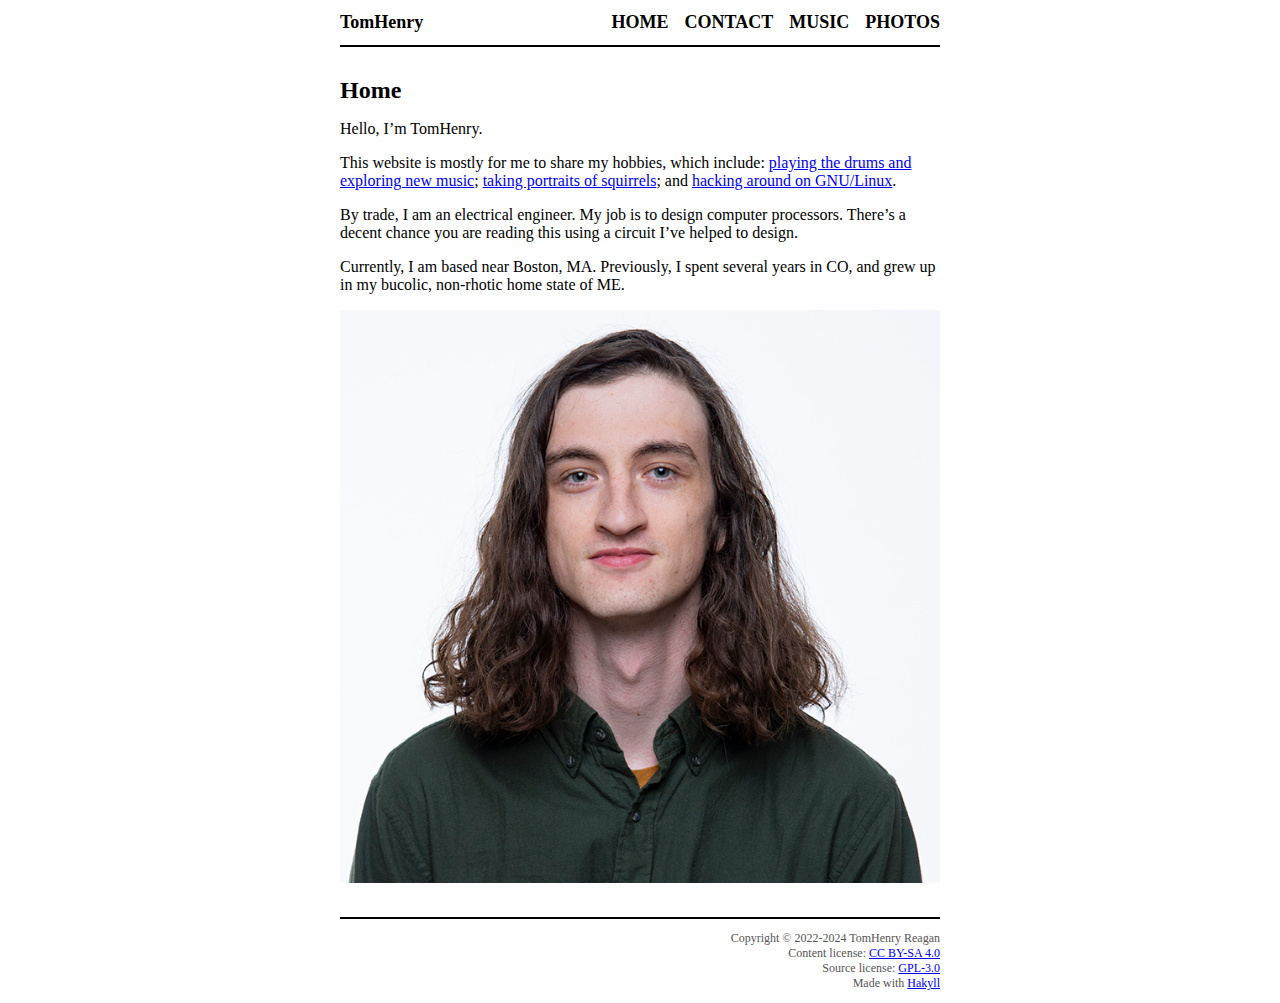
<file: docs/index.html>
<?xml version="1.0" encoding="UTF-8" ?>
<!DOCTYPE html PUBLIC "-//W3C//DTD XHTML 1.0 Strict//EN" "http://www.w3.org/TR/xhtml1/DTD/xhtml1-strict.dtd">
<html xmlns="http://www.w3.org/1999/xhtml" xml:lang="en" lang="en">
    <head>
        <meta http-equiv="Content-Type" content="text/html; charset=UTF-8" />
        <title>TomHenry/Home</title>
        <link rel="stylesheet" type="text/css" href="../css/default.css" />
    </head>
    <body>
        <div id="header">
            <div id="logo">
                <a href="../">TomHenry</a>
            </div>
            <div id="navigation">
                <a href="../index.html">Home</a>
                <a href="../contact.html">Contact</a>
                <a href="../music.html">Music</a>
                <a href="../photos.html">Photos</a>
            </div>
        </div>

        <div id="content">
                <!-- <h1>Home</h1> -->
                <div class="row">
<div class="column left">
<h1 id="home">Home</h1>
<p>Hello, I’m TomHenry.</p>
<p>This website is mostly for me to share my hobbies, which include: <a href="../music.html">playing
the drums and exploring new music</a>; <a href="../photos.html">taking portraits of
squirrels</a>; and <a href="../setup.html">hacking around on GNU/Linux</a>.</p>
<p>By trade, I am an electrical engineer. My job is to design computer processors. There’s a decent chance you are reading this using a circuit I’ve helped to design.</p>
<p>Currently, I am based near Boston, MA. Previously, I spent several years in CO, and grew up in my bucolic, non-rhotic home state of ME.</p>
</div>
<div class="column right">
<p><img src="../media/seas23-03.jpg" alt="Me in fall 2023" style="width:100%;"></p>
</div>
</div>
        </div>
        <div id="footer">
                Copyright © 2022-2024 TomHenry Reagan<br>
                Content license: <a href="https://creativecommons.org/licenses/by-sa/4.0/">CC BY-SA 4.0</a><br>
                Source license: <a href="https://www.gnu.org/licenses/gpl-3.0.en.html#license-text">GPL-3.0</a><br>
                Made with <a href="http://jaspervdj.be/hakyll">Hakyll</a>
        </div>
    </body>
</html>
</file>
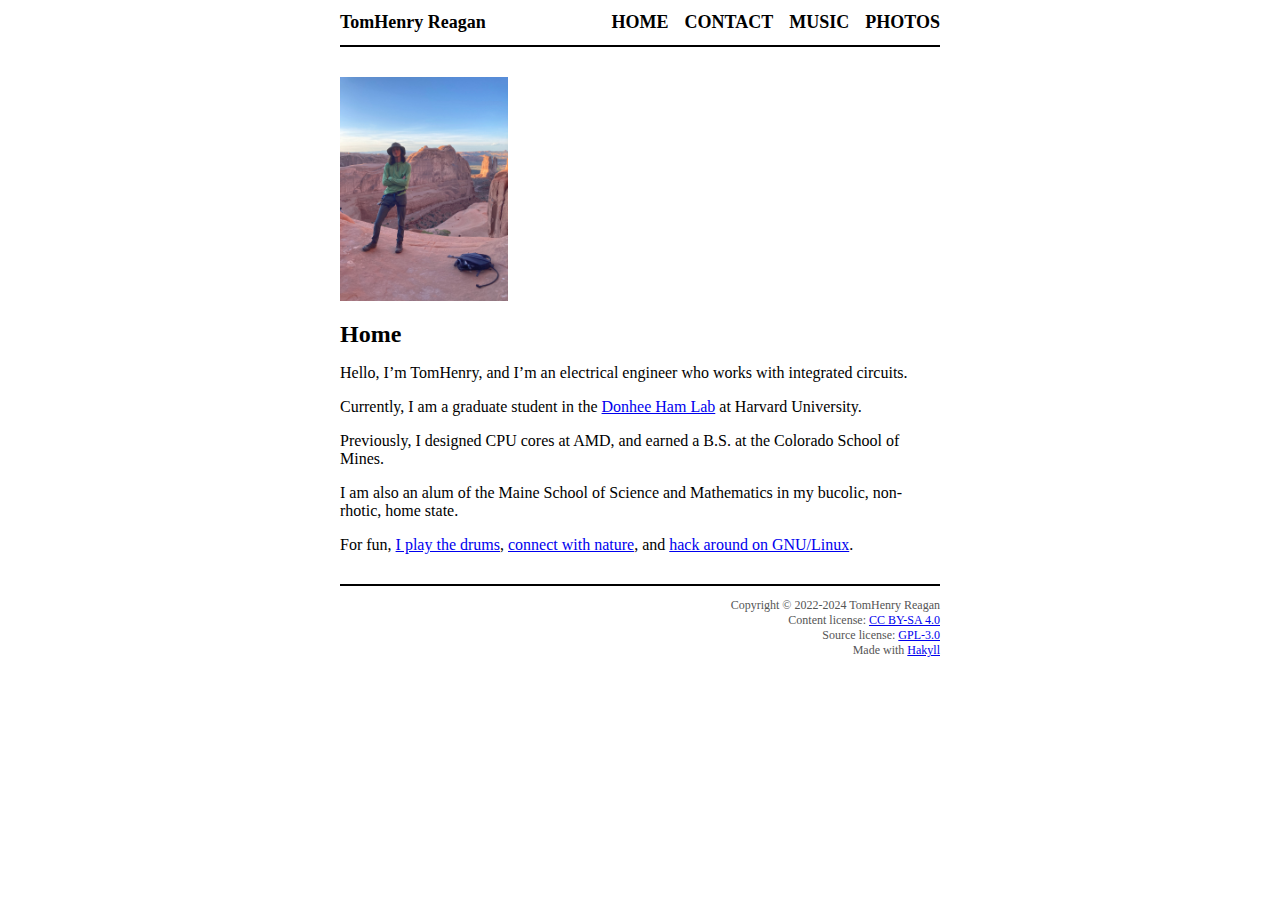
<file: docs/md/index.html>
<?xml version="1.0" encoding="UTF-8" ?>
<!DOCTYPE html PUBLIC "-//W3C//DTD XHTML 1.0 Strict//EN" "http://www.w3.org/TR/xhtml1/DTD/xhtml1-strict.dtd">
<html xmlns="http://www.w3.org/1999/xhtml" xml:lang="en" lang="en">
    <head>
        <meta http-equiv="Content-Type" content="text/html; charset=UTF-8" />
        <title>TomHenry/Home</title>
        <link rel="stylesheet" type="text/css" href="../css/default.css" />
    </head>
    <body>
        <div id="header">
            <div id="logo">
                <a href="../">TomHenry Reagan</a>
            </div>
            <div id="navigation">
                <a href="../index.html">Home</a>
                <a href="../contact.html">Contact</a>
                <a href="../music.html">Music</a>
                <a href="../photos.html">Photos</a>
            </div>
        </div>

        <div id="content">
                <!-- <h1>Home</h1> -->

            <p><img src="../media/moab-22.jpeg" alt="Me on a trip to Moab in 2022" style="height:14em"></p>
<h1 id="home">Home</h1>
<p>Hello, I’m TomHenry, and I’m an electrical engineer who works with integrated circuits.</p>
<p>Currently, I am a graduate student in the <a href="https://www.donheehamlab.org/">Donhee Ham Lab</a> at Harvard University.</p>
<p>Previously, I designed CPU cores at AMD, and earned a B.S. at the Colorado School of Mines.</p>
<p>I am also an alum of the Maine School of Science and Mathematics in my bucolic, non-rhotic, home state.</p>
<p>For fun, <a href="../music.html">I play the drums</a>, <a href="../photos.html">connect with nature</a>, and <a href="../setup.html">hack around on GNU/Linux</a>.</p>
        </div>
        <div id="footer">
                Copyright © 2022-2024 TomHenry Reagan<br>
                Content license: <a href="https://creativecommons.org/licenses/by-sa/4.0/">CC BY-SA 4.0</a><br>
                Source license: <a href="https://www.gnu.org/licenses/gpl-3.0.en.html#license-text">GPL-3.0</a><br>
                Made with <a href="http://jaspervdj.be/hakyll">Hakyll</a>
        </div>
    </body>
</html>
</file>
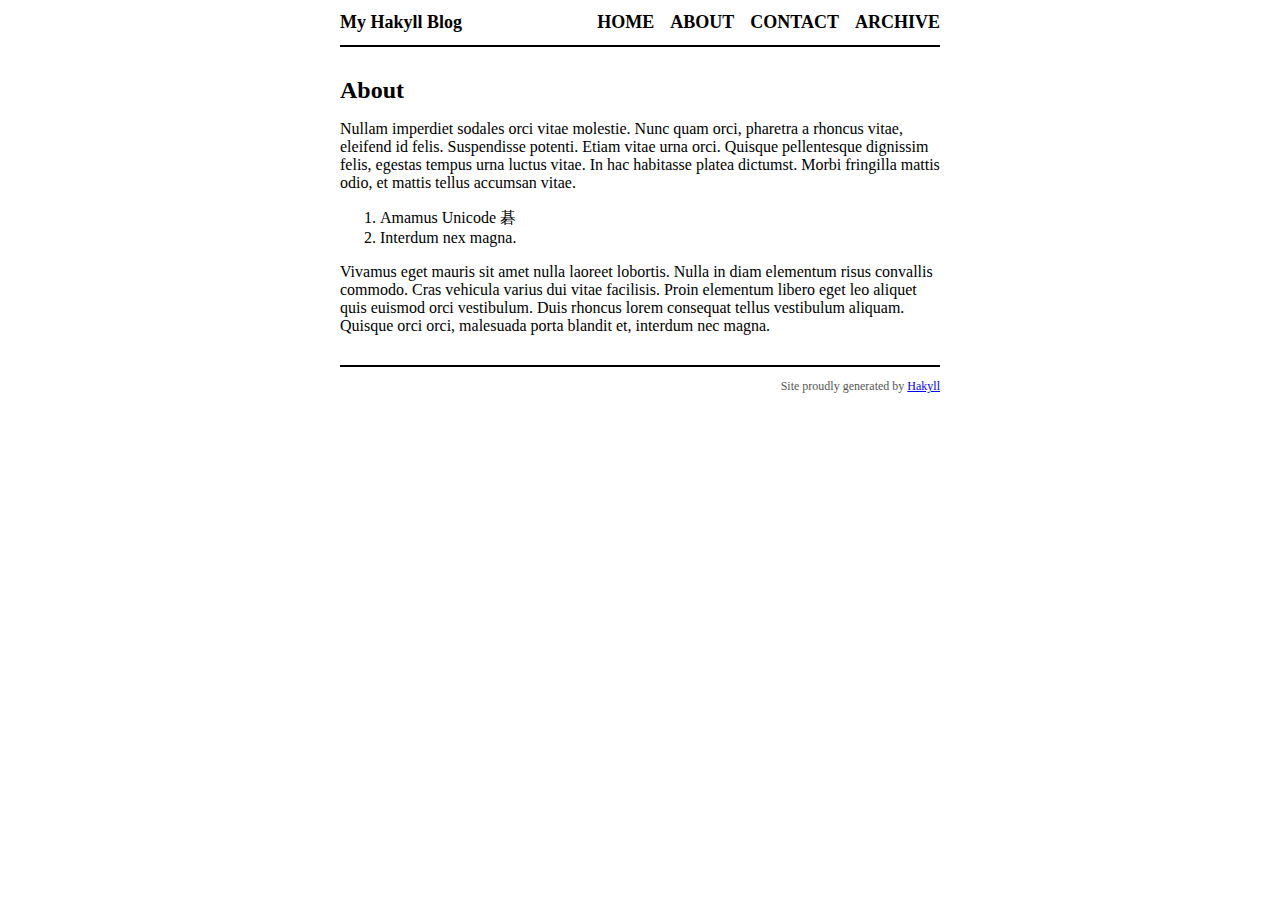
<file: docs/about.html>
<?xml version="1.0" encoding="UTF-8" ?>
<!DOCTYPE html PUBLIC "-//W3C//DTD XHTML 1.0 Strict//EN" "http://www.w3.org/TR/xhtml1/DTD/xhtml1-strict.dtd">
<html xmlns="http://www.w3.org/1999/xhtml" xml:lang="en" lang="en">
    <head>
        <meta http-equiv="Content-Type" content="text/html; charset=UTF-8" />
        <title>My Hakyll Blog - About</title>
        <link rel="stylesheet" type="text/css" href="./css/default.css" />
    </head>
    <body>
        <div id="header">
            <div id="logo">
                <a href="./">My Hakyll Blog</a>
            </div>
            <div id="navigation">
                <a href="./">Home</a>
                <a href="./about.html">About</a>
                <a href="./contact.html">Contact</a>
                <a href="./archive.html">Archive</a>
            </div>
        </div>

        <div id="content">
            <h1>About</h1>

            <p>Nullam imperdiet sodales orci vitae molestie. Nunc quam orci, pharetra a
rhoncus vitae, eleifend id felis. Suspendisse potenti. Etiam vitae urna orci.
Quisque pellentesque dignissim felis, egestas tempus urna luctus vitae. In hac
habitasse platea dictumst. Morbi fringilla mattis odio, et mattis tellus
accumsan vitae.</p>
<ol type="1">
<li>Amamus Unicode 碁</li>
<li>Interdum nex magna.</li>
</ol>
<p>Vivamus eget mauris sit amet nulla laoreet lobortis. Nulla in diam elementum
risus convallis commodo. Cras vehicula varius dui vitae facilisis. Proin
elementum libero eget leo aliquet quis euismod orci vestibulum. Duis rhoncus
lorem consequat tellus vestibulum aliquam. Quisque orci orci, malesuada porta
blandit et, interdum nec magna.</p>
        </div>
        <div id="footer">
            Site proudly generated by
            <a href="http://jaspervdj.be/hakyll">Hakyll</a>
        </div>
    </body>
</html>
</file>
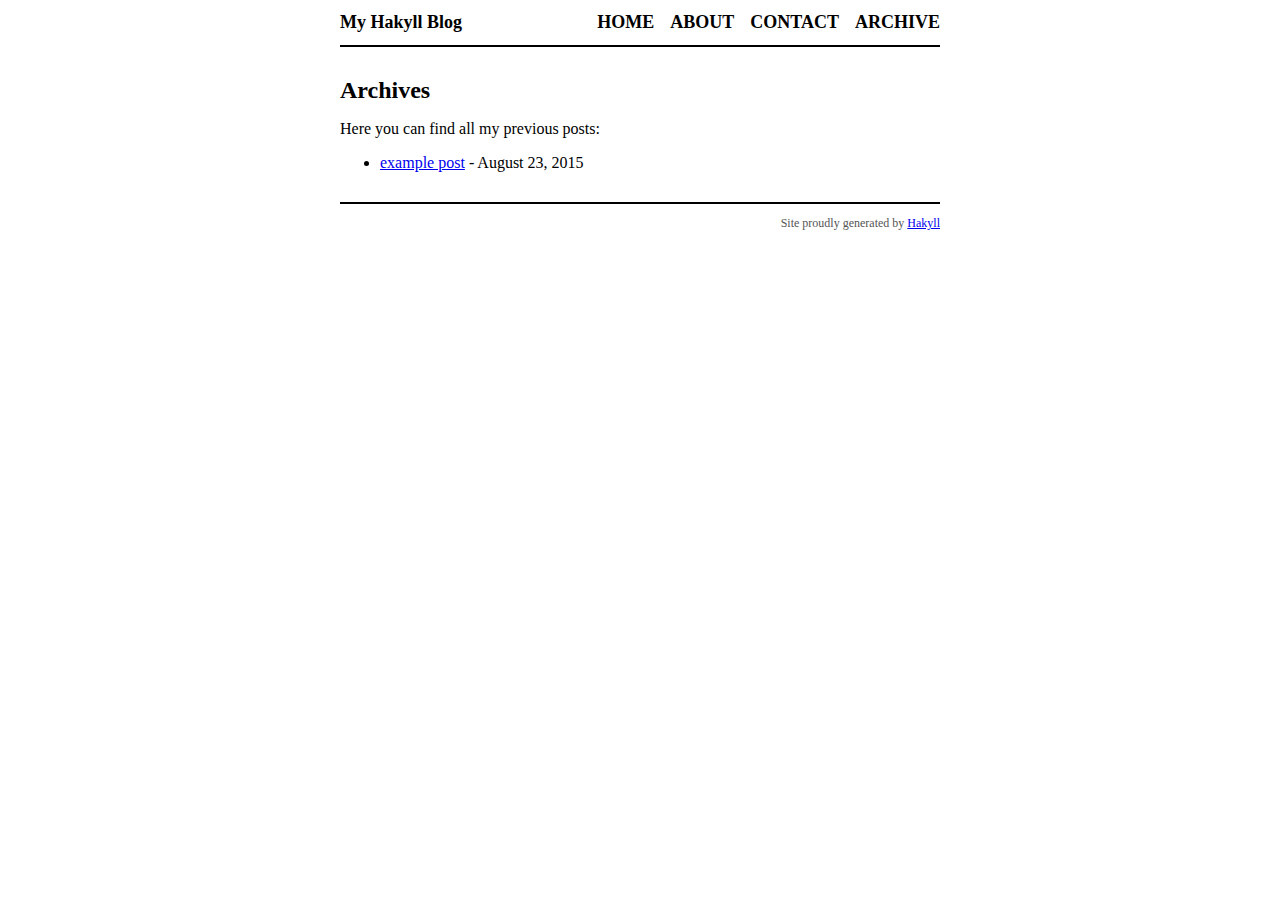
<file: docs/archive.html>
<?xml version="1.0" encoding="UTF-8" ?>
<!DOCTYPE html PUBLIC "-//W3C//DTD XHTML 1.0 Strict//EN" "http://www.w3.org/TR/xhtml1/DTD/xhtml1-strict.dtd">
<html xmlns="http://www.w3.org/1999/xhtml" xml:lang="en" lang="en">
    <head>
        <meta http-equiv="Content-Type" content="text/html; charset=UTF-8" />
        <title>My Hakyll Blog - Archives</title>
        <link rel="stylesheet" type="text/css" href="./css/default.css" />
    </head>
    <body>
        <div id="header">
            <div id="logo">
                <a href="./">My Hakyll Blog</a>
            </div>
            <div id="navigation">
                <a href="./">Home</a>
                <a href="./about.html">About</a>
                <a href="./contact.html">Contact</a>
                <a href="./archive.html">Archive</a>
            </div>
        </div>

        <div id="content">
            <h1>Archives</h1>

            Here you can find all my previous posts:
<ul>
    
        <li>
            <a href="./posts/2015-08-23-example.html">example post</a> - August 23, 2015
        </li>
    
</ul>


        </div>
        <div id="footer">
            Site proudly generated by
            <a href="http://jaspervdj.be/hakyll">Hakyll</a>
        </div>
    </body>
</html>
</file>
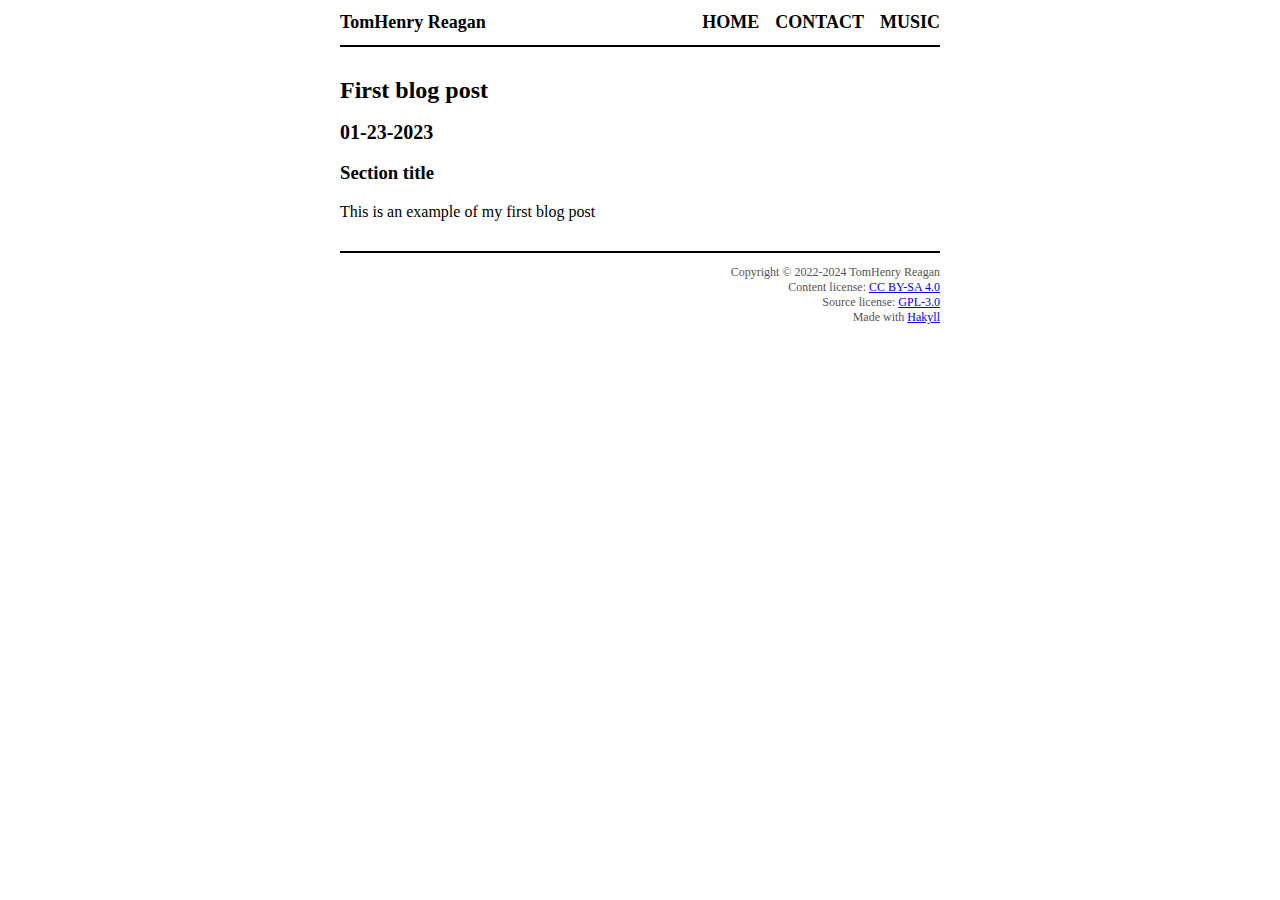
<file: docs/blog.html>
<?xml version="1.0" encoding="UTF-8" ?>
<!DOCTYPE html PUBLIC "-//W3C//DTD XHTML 1.0 Strict//EN" "http://www.w3.org/TR/xhtml1/DTD/xhtml1-strict.dtd">
<html xmlns="http://www.w3.org/1999/xhtml" xml:lang="en" lang="en">
    <head>
        <meta http-equiv="Content-Type" content="text/html; charset=UTF-8" />
        <title>TomHenry/Blog</title>
        <link rel="stylesheet" type="text/css" href="../css/default.css" />
    </head>
    <body>
        <div id="header">
            <div id="logo">
                <a href="../">TomHenry Reagan</a>
            </div>
            <div id="navigation">
                <a href="../index.html">Home</a>
                <a href="../contact.html">Contact</a>
                <a href="../music.html">Music</a>
            </div>
        </div>

        <div id="content">
                <!-- <h1>Blog</h1> -->

            <h1 id="first-blog-post">First blog post</h1>
<h2 id="section">01-23-2023</h2>
<h3 id="section-title">Section title</h3>
<p>This is an example of my first blog post</p>
        </div>
        <div id="footer">
                Copyright © 2022-2024 TomHenry Reagan<br>
                Content license: <a href="https://creativecommons.org/licenses/by-sa/4.0/">CC BY-SA 4.0</a><br>
                Source license: <a href="https://www.gnu.org/licenses/gpl-3.0.en.html#license-text">GPL-3.0</a><br>
                Made with <a href="http://jaspervdj.be/hakyll">Hakyll</a>
        </div>
    </body>
</html>
</file>
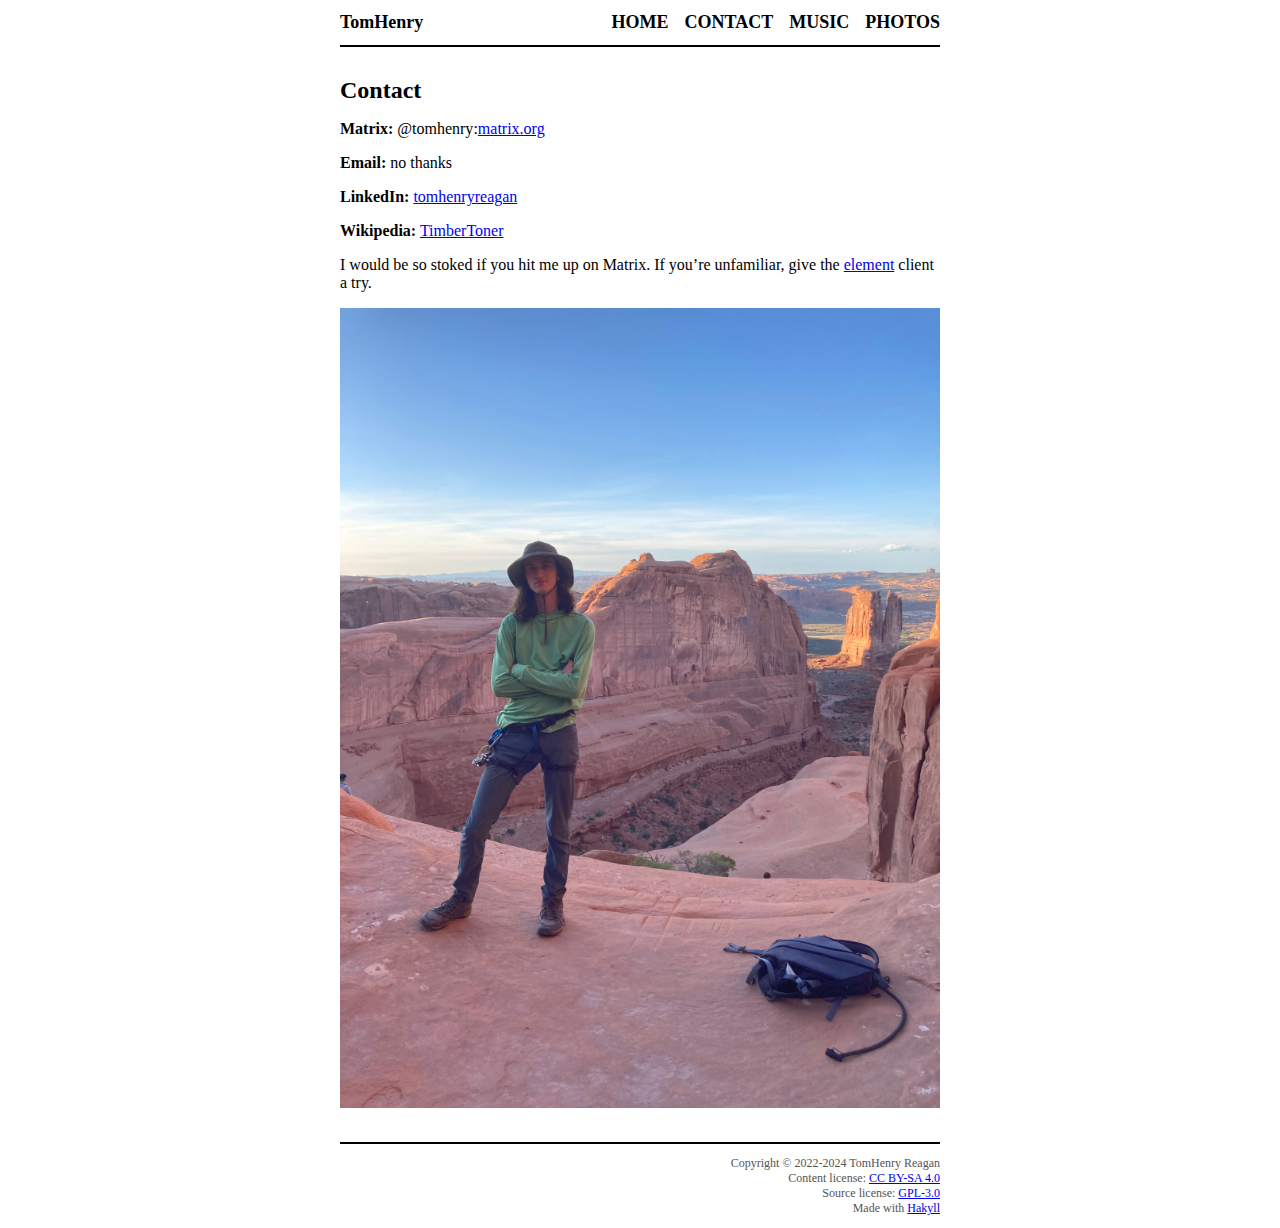
<file: docs/contact.html>
<?xml version="1.0" encoding="UTF-8" ?>
<!DOCTYPE html PUBLIC "-//W3C//DTD XHTML 1.0 Strict//EN" "http://www.w3.org/TR/xhtml1/DTD/xhtml1-strict.dtd">
<html xmlns="http://www.w3.org/1999/xhtml" xml:lang="en" lang="en">
    <head>
        <meta http-equiv="Content-Type" content="text/html; charset=UTF-8" />
        <title>TomHenry/Contact</title>
        <link rel="stylesheet" type="text/css" href="../css/default.css" />
    </head>
    <body>
        <div id="header">
            <div id="logo">
                <a href="../">TomHenry</a>
            </div>
            <div id="navigation">
                <a href="../index.html">Home</a>
                <a href="../contact.html">Contact</a>
                <a href="../music.html">Music</a>
                <a href="../photos.html">Photos</a>
            </div>
        </div>

        <div id="content">
                <!-- <h1>Contact</h1> -->
                <div class="row">
<div class="column left">
<h1 id="contact">Contact</h1>
<p><strong>Matrix:</strong> <span class="citation" data-cites="tomhenry">@tomhenry</span>:<a href="https://matrix.org/">matrix.org</a></p>
<p><strong>Email:</strong> no thanks</p>
<p><strong>LinkedIn:</strong> <a href="https://www.linkedin.com/in/tomhenryreagan/">tomhenryreagan</a></p>
<p><strong>Wikipedia:</strong> <a href="https://en.wikipedia.org/wiki/User:TimberToner">TimberToner</a></p>
<p>I would be so stoked if you hit me up on Matrix. If you’re unfamiliar, give the <a href="https://element.io/">element</a> client a try.</p>
</div>
<div class="column right">
<p><img src="../media/moab-22.jpeg" alt="Me on a trip to Moab in 2022" style="width:100%"></p>
</div>
</div>
        </div>
        <div id="footer">
                Copyright © 2022-2024 TomHenry Reagan<br>
                Content license: <a href="https://creativecommons.org/licenses/by-sa/4.0/">CC BY-SA 4.0</a><br>
                Source license: <a href="https://www.gnu.org/licenses/gpl-3.0.en.html#license-text">GPL-3.0</a><br>
                Made with <a href="http://jaspervdj.be/hakyll">Hakyll</a>
        </div>
    </body>
</html>
</file>
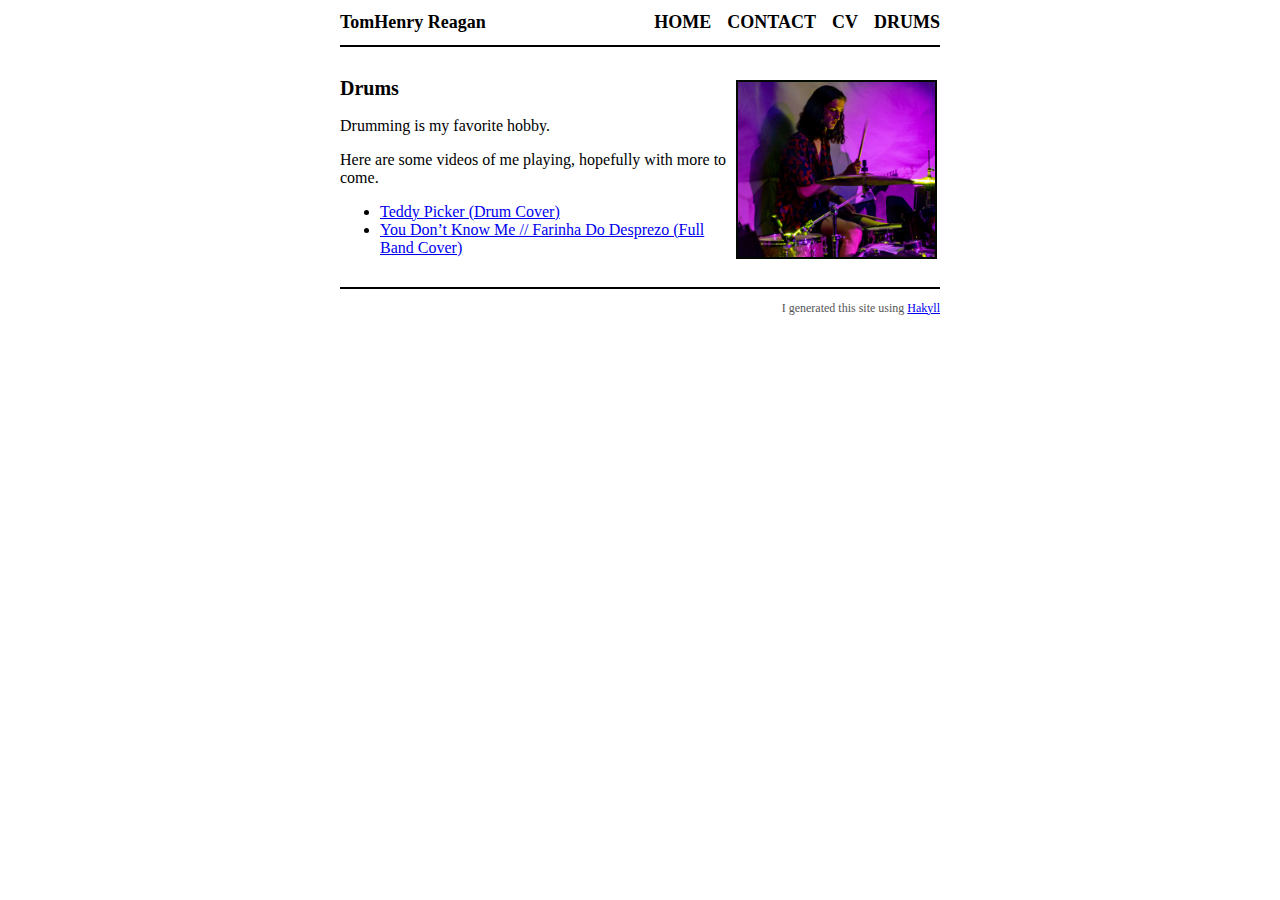
<file: docs/drums.html>
<?xml version="1.0" encoding="UTF-8" ?>
<!DOCTYPE html PUBLIC "-//W3C//DTD XHTML 1.0 Strict//EN" "http://www.w3.org/TR/xhtml1/DTD/xhtml1-strict.dtd">
<html xmlns="http://www.w3.org/1999/xhtml" xml:lang="en" lang="en">
    <head>
        <meta http-equiv="Content-Type" content="text/html; charset=UTF-8" />
        <title>TomHenry/Drums</title>
        <link rel="stylesheet" type="text/css" href="./css/default.css" />
    </head>
    <body>
        <div id="header">
            <div id="logo">
                <a href="./">TomHenry Reagan</a>
            </div>
            <div id="navigation">
                <a href="./index.html">Home</a>
                <a href="./contact.html">Contact</a>
                <a href="./images/CV.pdf">CV</a>
                <a href="./drums.html">Drums</a>
            </div>
        </div>

        <div id="content">
                <!-- <h1>Drums</h1> -->

            <p><img src="images/drumming.jpg" height="175" alt="Me playing the drums in 2019" style="float: right; margin: 3px 3px 3px 3px; border: 2px solid #000800;"></p>
<h2 id="drums">Drums</h2>
<p>Drumming is my favorite hobby.</p>
<p>Here are some videos of me playing, hopefully with more to come.</p>
<ul>
<li><a href="https://www.youtube.com/watch?v=9Ypsmg5IhJ4">Teddy Picker (Drum Cover)</a></li>
<li><a href="https://www.youtube.com/watch?v=dQVYjzgHf-c">You Don’t Know Me // Farinha Do Desprezo (Full Band Cover)</a></li>
</ul>
        </div>
        <div id="footer">
            I generated this site using 
            <a href="http://jaspervdj.be/hakyll">Hakyll</a>
        </div>
    </body>
</html>
</file>
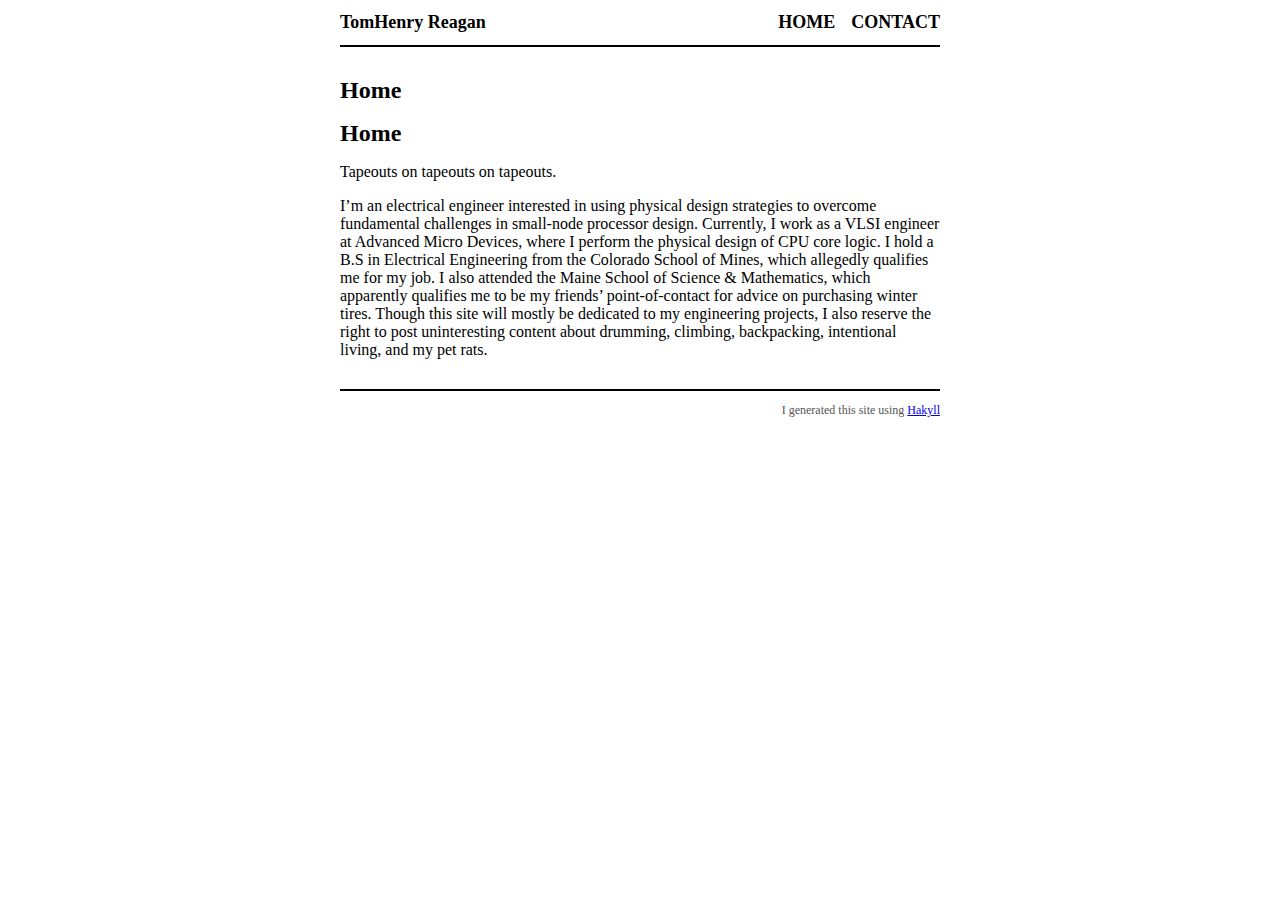
<file: docs/home.html>
<?xml version="1.0" encoding="UTF-8" ?>
<!DOCTYPE html PUBLIC "-//W3C//DTD XHTML 1.0 Strict//EN" "http://www.w3.org/TR/xhtml1/DTD/xhtml1-strict.dtd">
<html xmlns="http://www.w3.org/1999/xhtml" xml:lang="en" lang="en">
    <head>
        <meta http-equiv="Content-Type" content="text/html; charset=UTF-8" />
        <title>TomHenry/Home</title>
        <link rel="stylesheet" type="text/css" href="./css/default.css" />
    </head>
    <body>
        <div id="header">
            <div id="logo">
                <a href="./">TomHenry Reagan</a>
            </div>
            <div id="navigation">
                <a href="./home.html">Home</a>
                <a href="./contact.html">Contact</a>
            </div>
        </div>

        <div id="content">
            <h1>Home</h1>

            <h1 id="home">Home</h1>
<p>Tapeouts on tapeouts on tapeouts.</p>
<p>I’m an electrical engineer interested in using physical design strategies to overcome fundamental
challenges in small-node processor design.
Currently, I work as a VLSI engineer at Advanced Micro Devices, where I perform the physical design of CPU core logic.
I hold a B.S in Electrical Engineering from the Colorado School of Mines, which allegedly qualifies me for my job.
I also attended the Maine School of Science &amp; Mathematics, which apparently qualifies me to be my friends’ point-of-contact for advice on purchasing winter tires.
Though this site will mostly be dedicated to my engineering projects, I also reserve the right to post uninteresting content about drumming, climbing, backpacking, intentional living, and my pet rats.</p>
        </div>
        <div id="footer">
            I generated this site using 
            <a href="http://jaspervdj.be/hakyll">Hakyll</a>
        </div>
    </body>
</html>
</file>
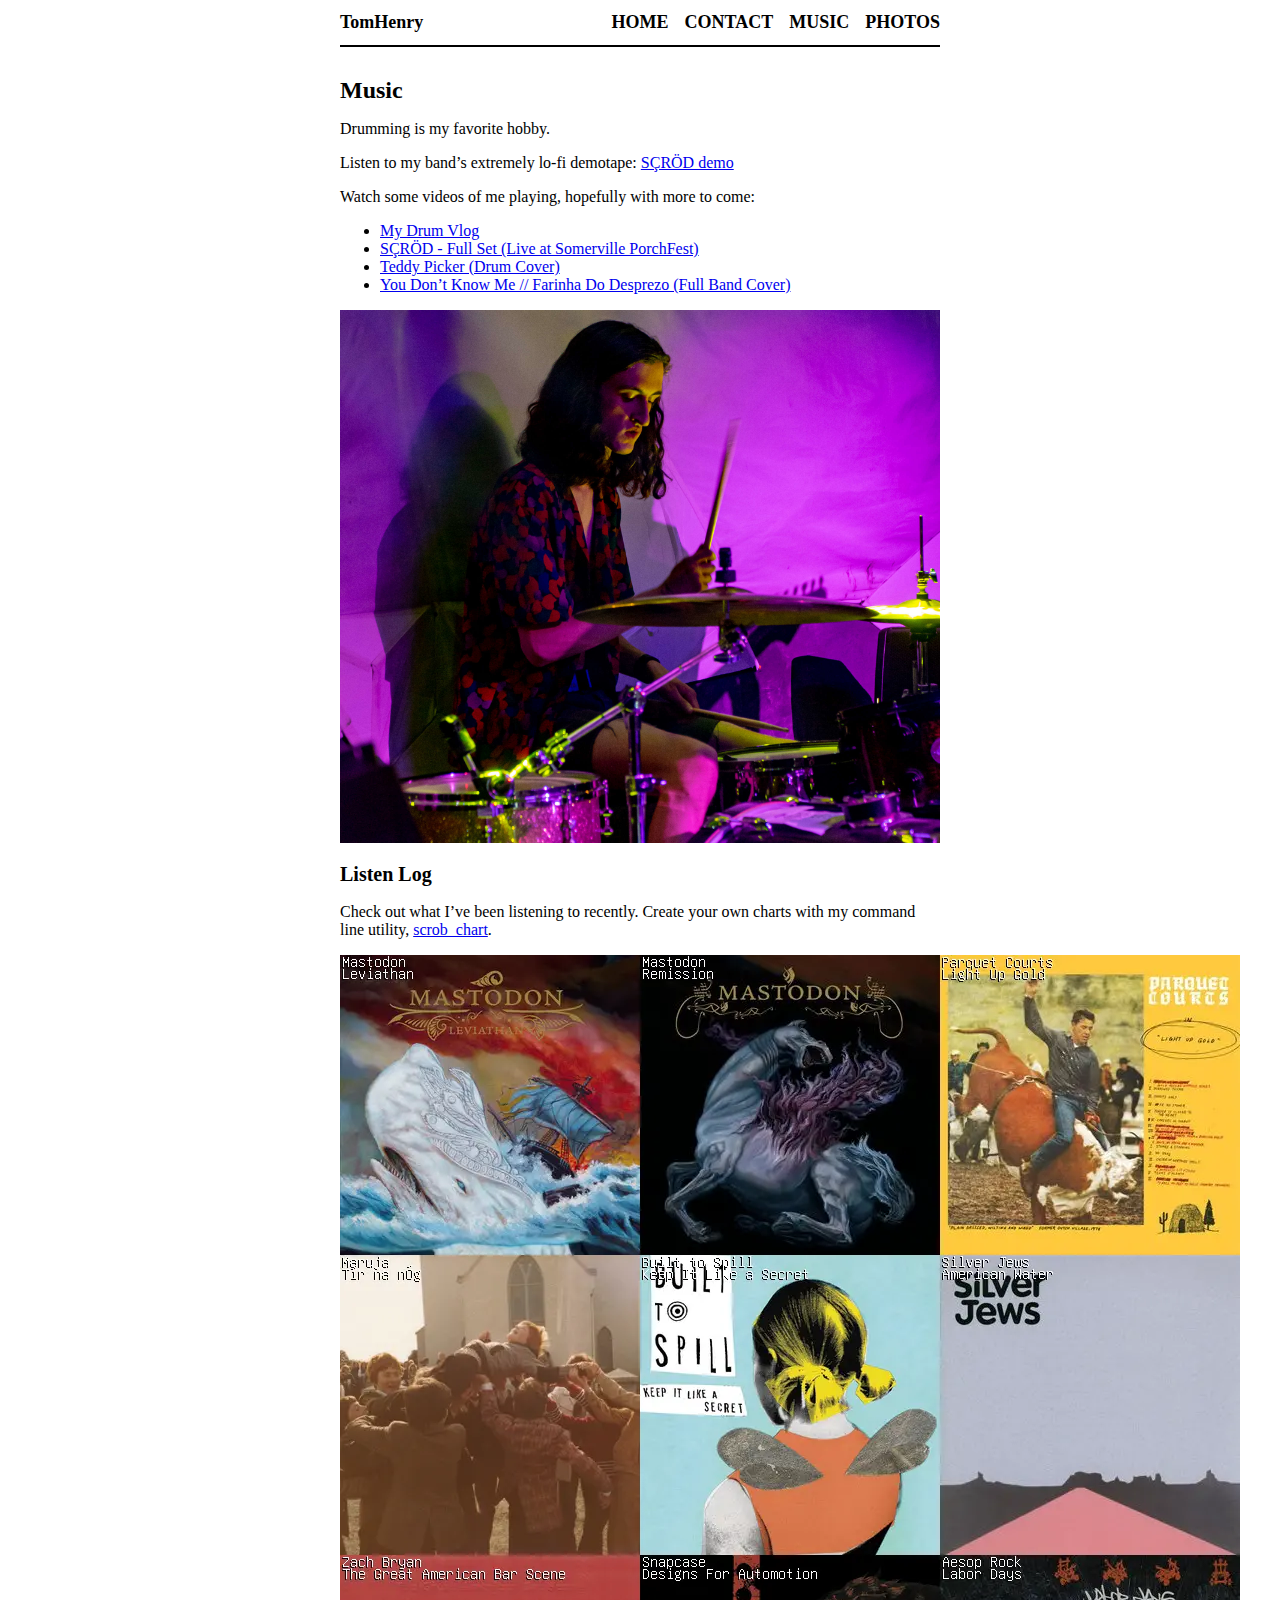
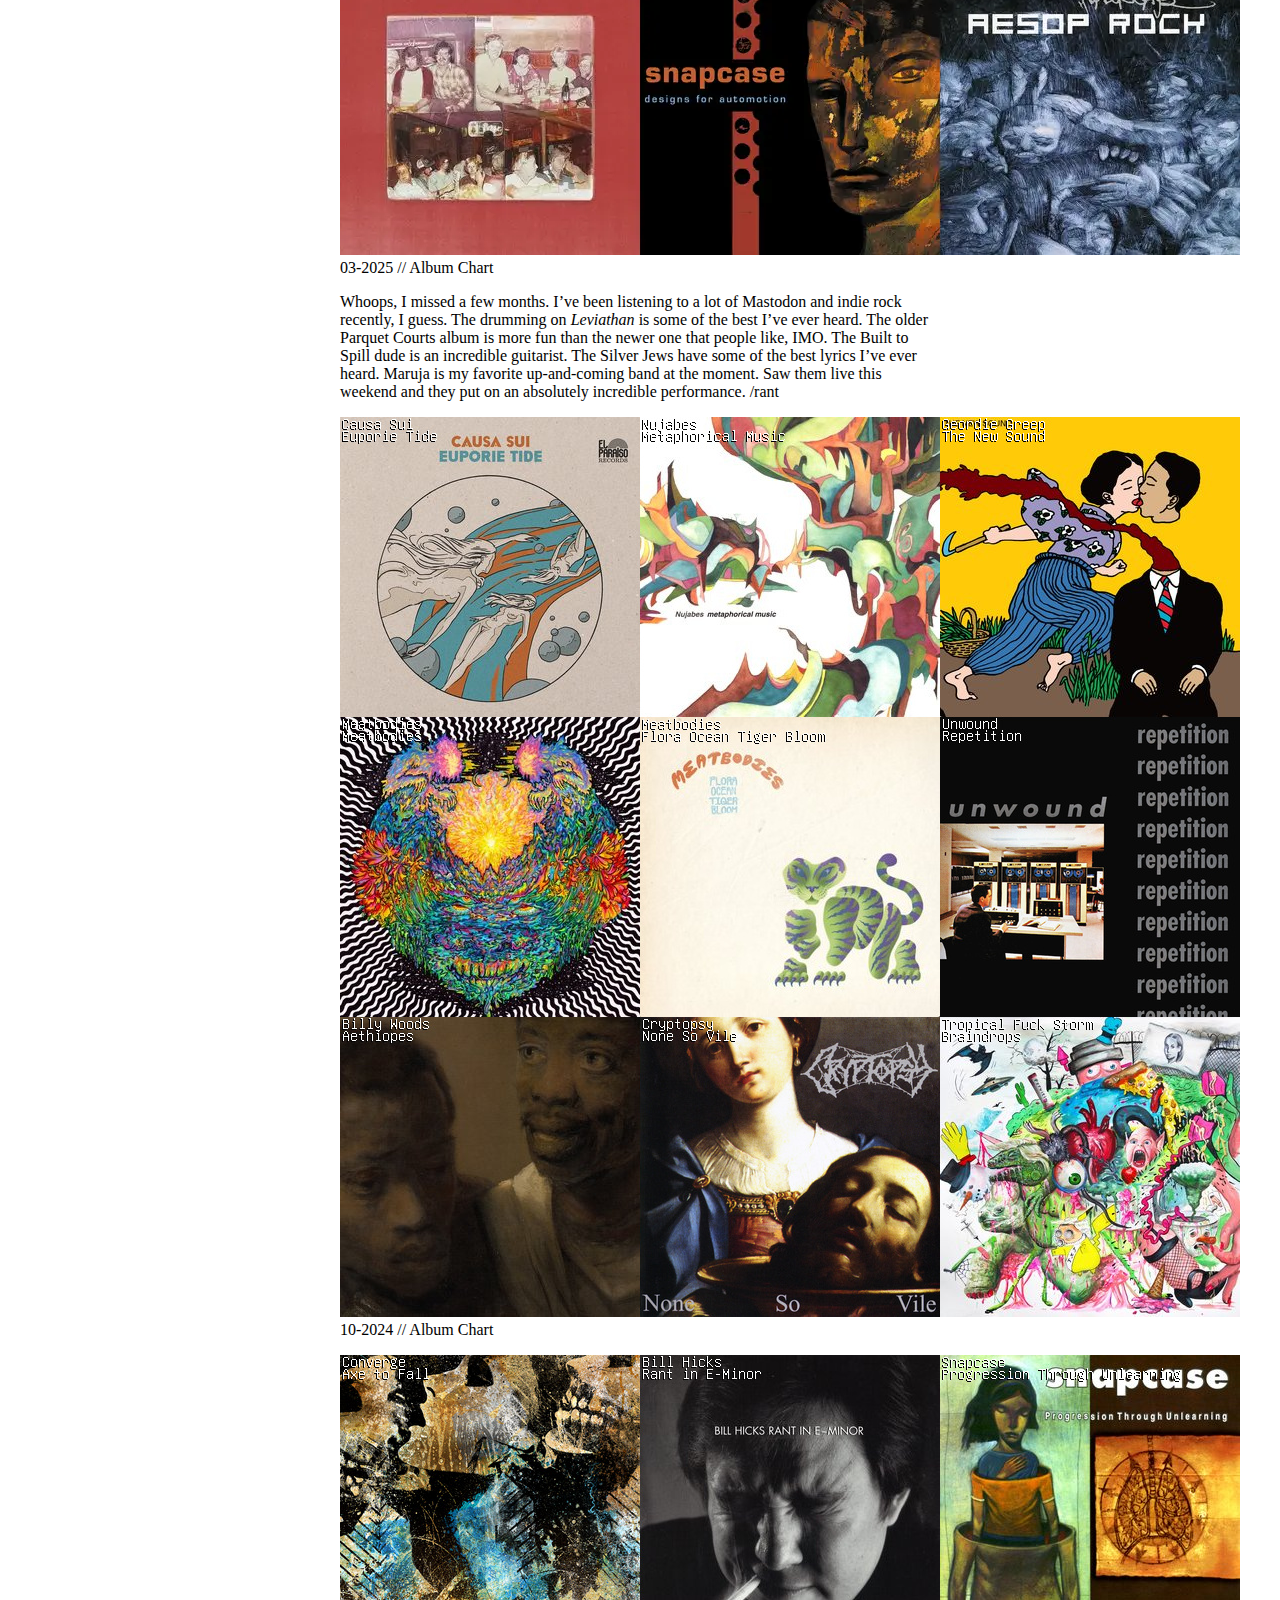
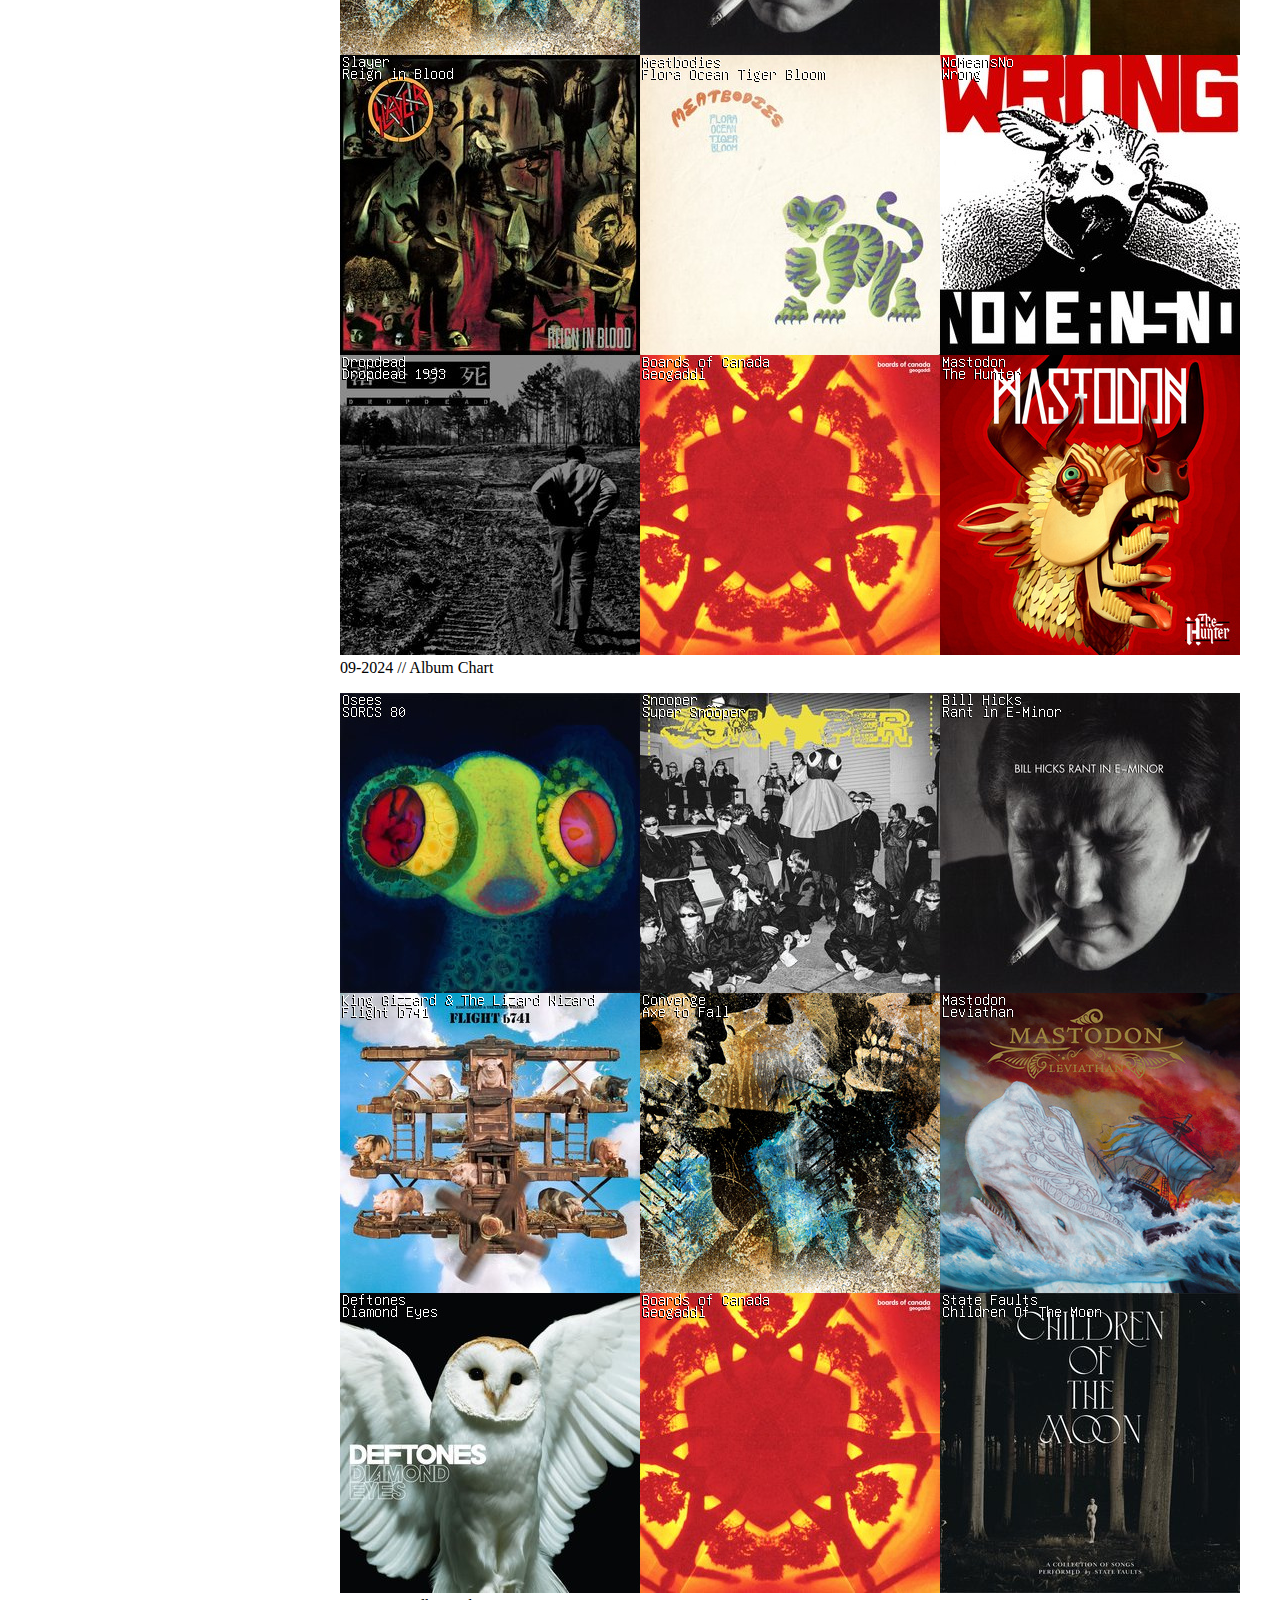
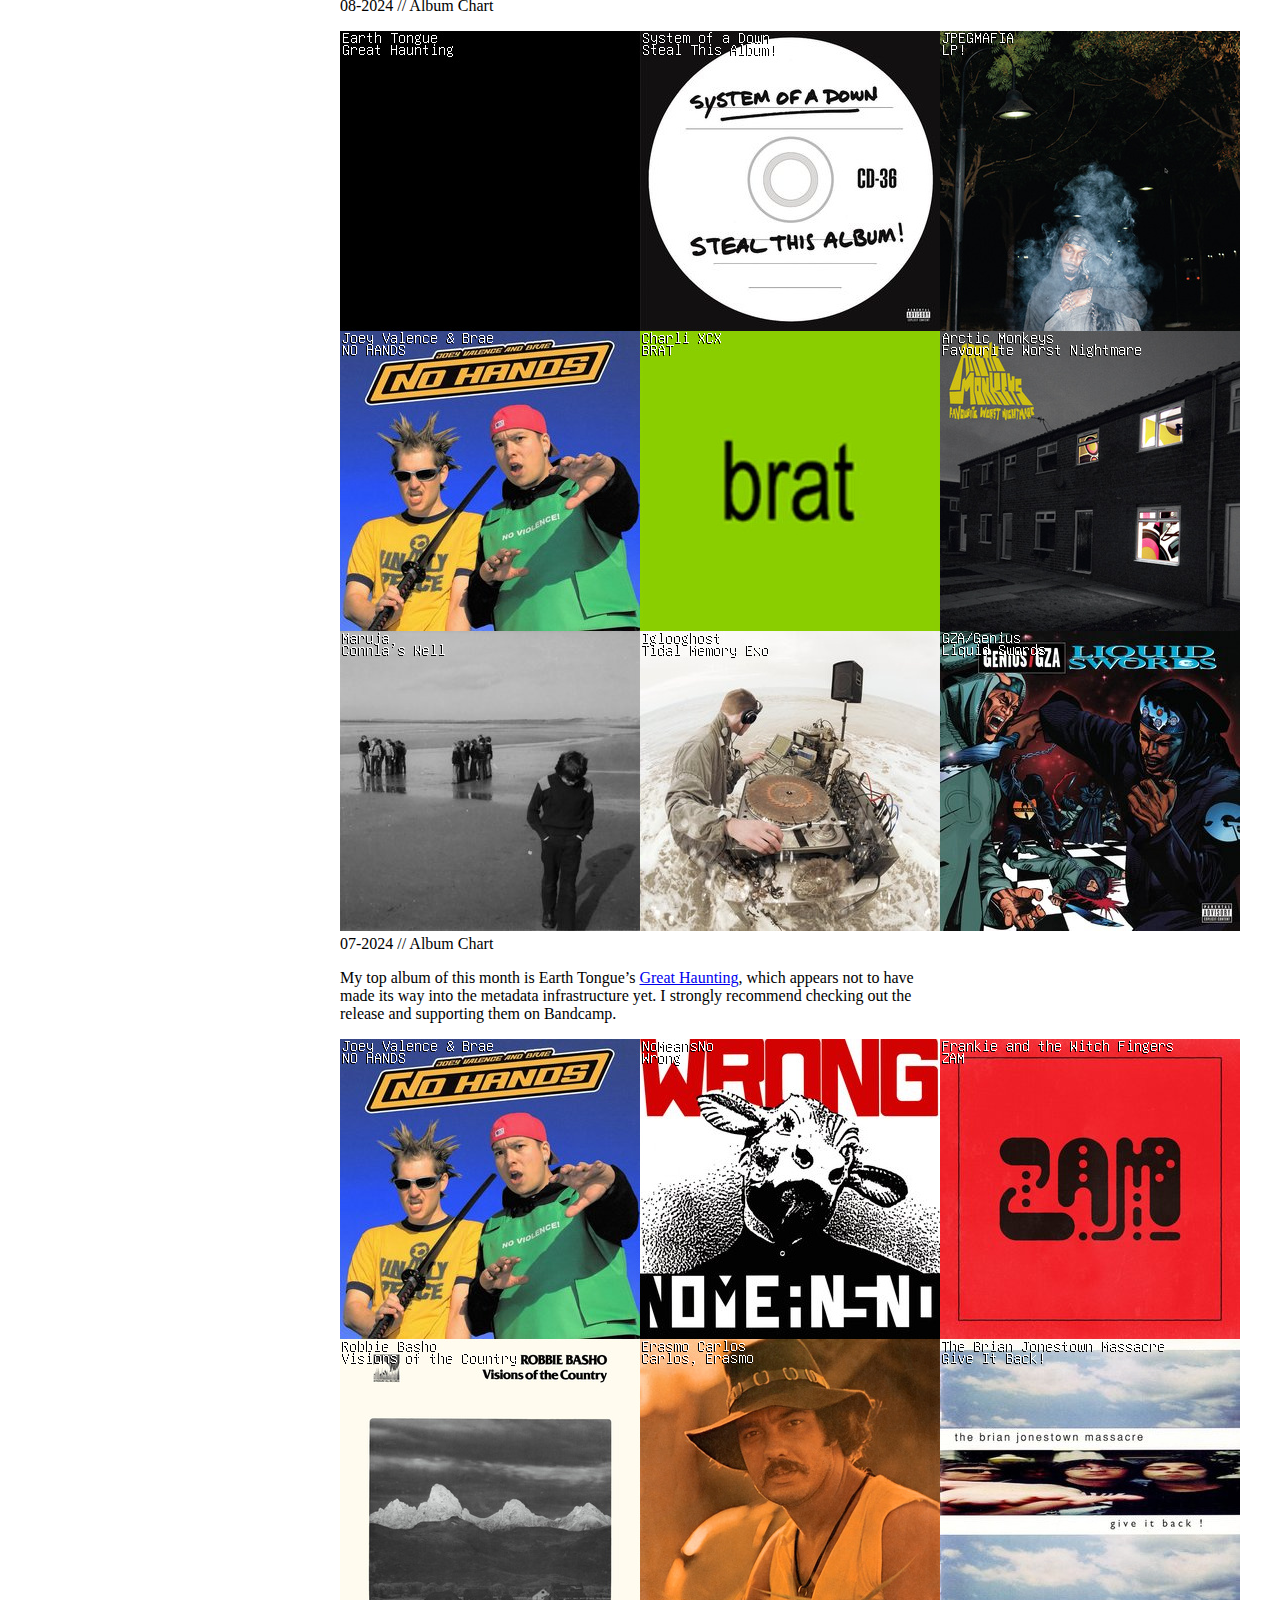
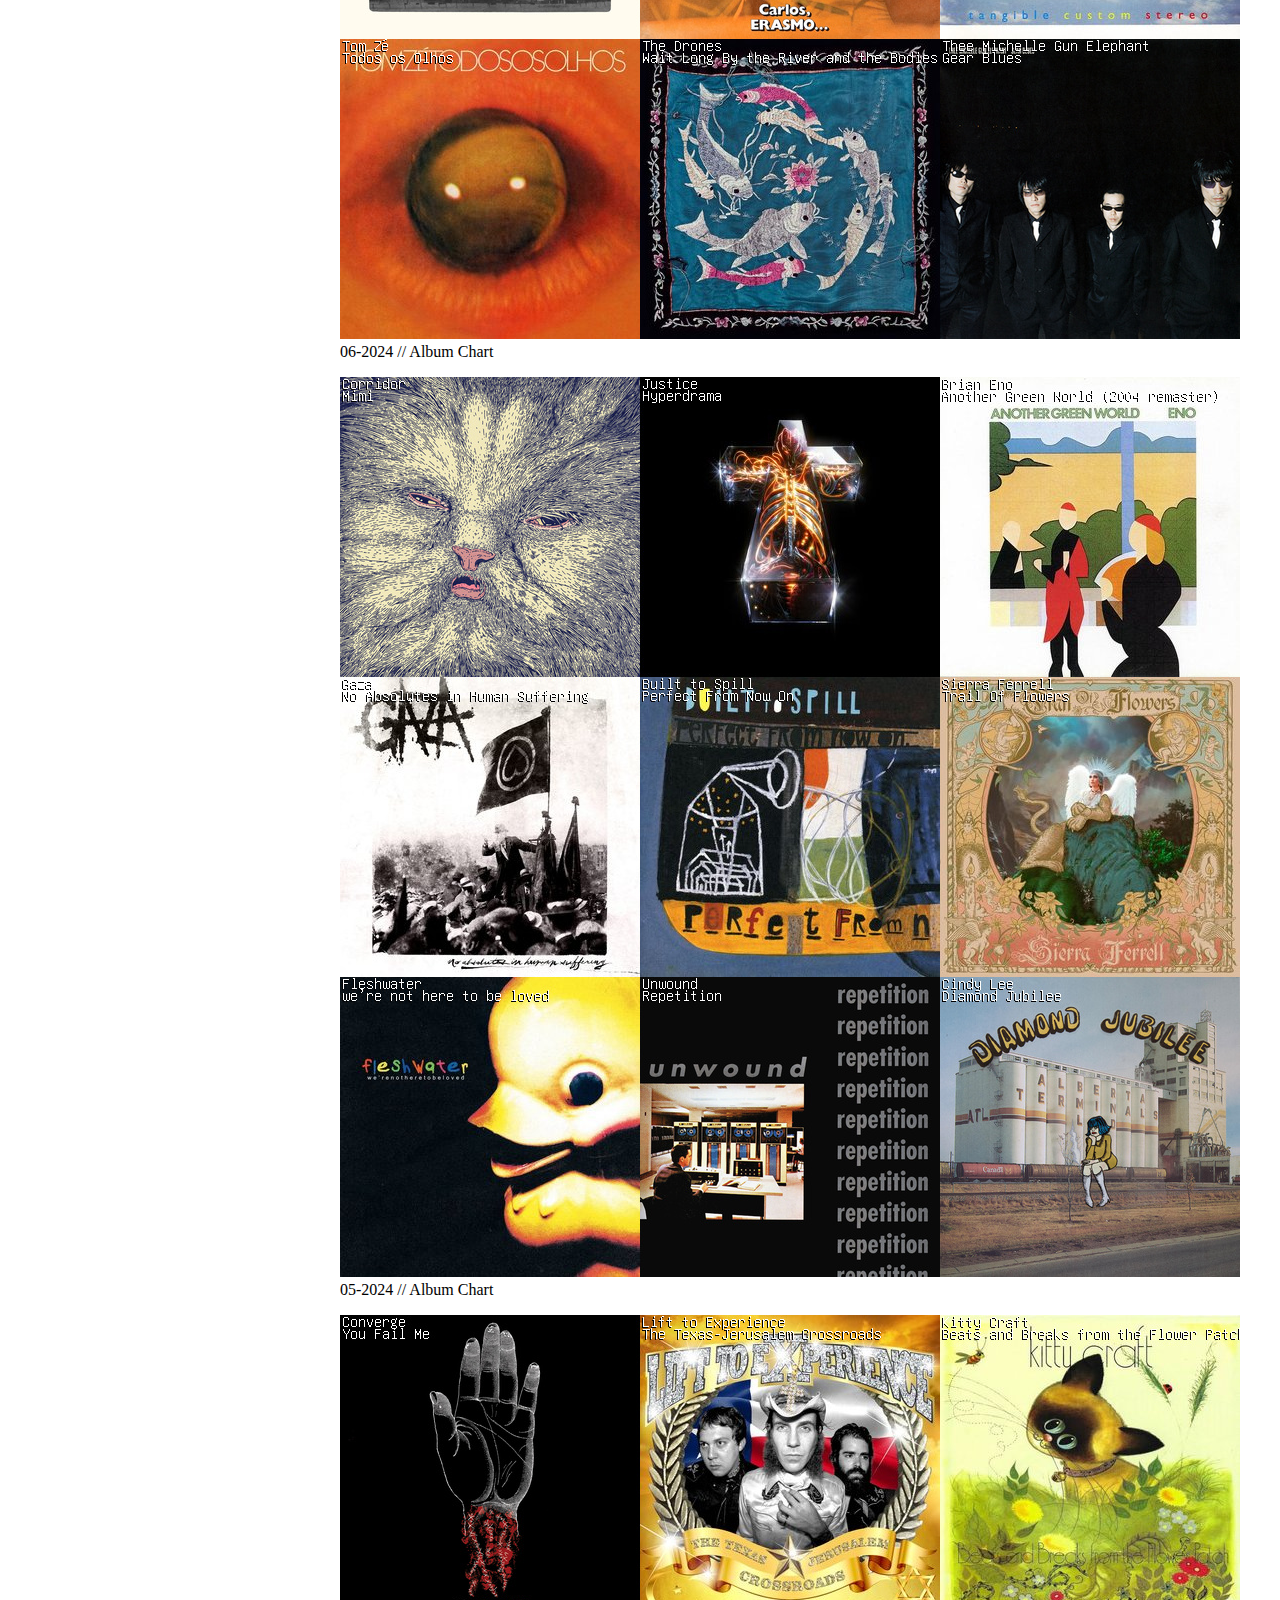
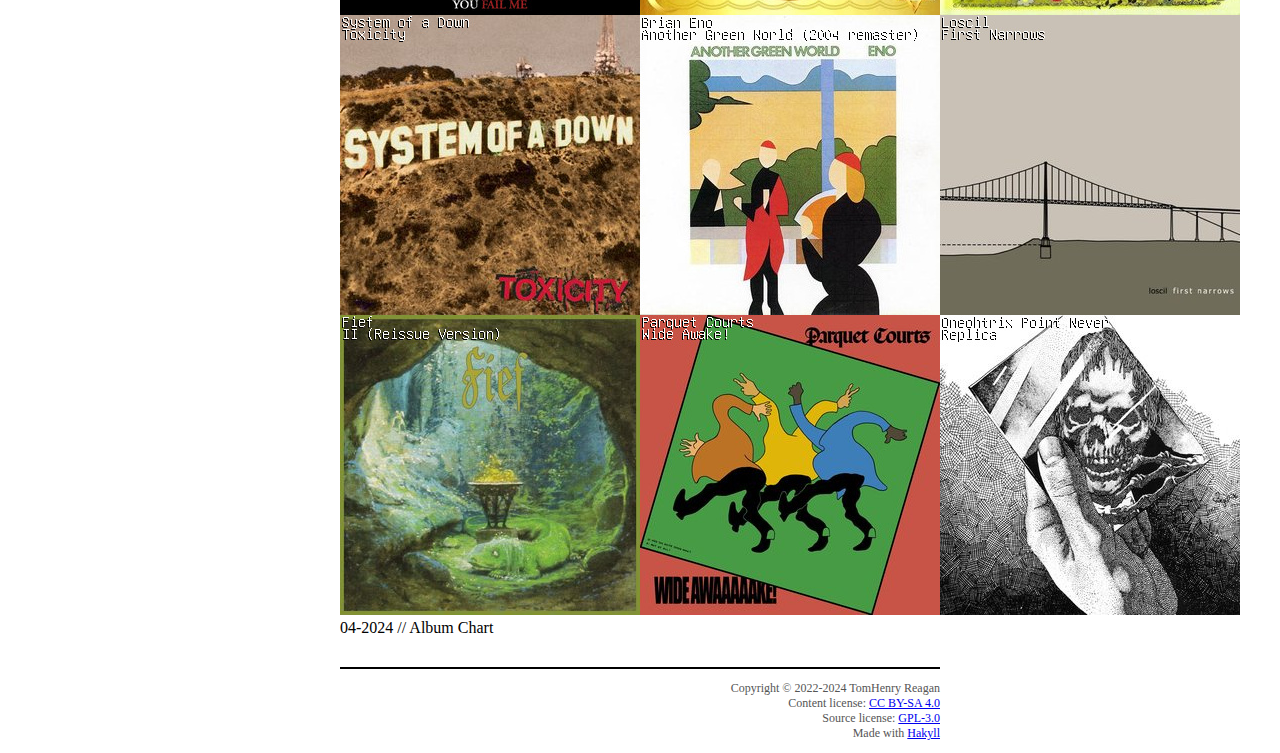
<file: docs/music.html>
<?xml version="1.0" encoding="UTF-8" ?>
<!DOCTYPE html PUBLIC "-//W3C//DTD XHTML 1.0 Strict//EN" "http://www.w3.org/TR/xhtml1/DTD/xhtml1-strict.dtd">
<html xmlns="http://www.w3.org/1999/xhtml" xml:lang="en" lang="en">
    <head>
        <meta http-equiv="Content-Type" content="text/html; charset=UTF-8" />
        <title>TomHenry/Music</title>
        <link rel="stylesheet" type="text/css" href="../css/default.css" />
    </head>
    <body>
        <div id="header">
            <div id="logo">
                <a href="../">TomHenry</a>
            </div>
            <div id="navigation">
                <a href="../index.html">Home</a>
                <a href="../contact.html">Contact</a>
                <a href="../music.html">Music</a>
                <a href="../photos.html">Photos</a>
            </div>
        </div>

        <div id="content">
                <!-- <h1>Music</h1> -->
                <div class="row">
<div class="column left">
<h1 id="music">Music</h1>
<p>Drumming is my favorite hobby.</p>
<p>Listen to my band’s extremely lo-fi demotape: <a href="https://scrod.bandcamp.com/album/demo">SÇRÖD demo</a></p>
<p>Watch some videos of me playing, hopefully with more to come:</p>
<ul>
<li><a href="https://www.youtube.com/playlist?list=PL-uhC8JKmygn7aODeMwLYt__QEcxnc_hX">My Drum Vlog</a></li>
<li><a href="https://www.youtube.com/watch?v=n-ofFXPsRyw">SÇRÖD - Full Set (Live at Somerville PorchFest)</a></li>
<li><a href="https://www.youtube.com/watch?v=9Ypsmg5IhJ4">Teddy Picker (Drum Cover)</a></li>
<li><a href="https://www.youtube.com/watch?v=dQVYjzgHf-c">You Don’t Know Me // Farinha Do Desprezo (Full Band Cover)</a></li>
</ul>
</div>
<div class="column right">
<p><img src="../media/drumming.jpg" alt="Me playing the drums at Your Mom's House, Denver in 2019" style="width:100%"></p>
</div>
<h2 id="listen-log">Listen Log</h2>
<p>Check out what I’ve been listening to recently. Create your own charts with my command line utility, <a href="https://github.com/tomhenryreagan/scrob_chart">scrob_chart</a>.</p>
</div>
</div>
<div id="albums">
<p><img src="../media/albums_202503.png" alt="My album chart for Mar 2025">
03-2025 // Album Chart</p>
<p>Whoops, I missed a few months. I’ve been listening to a lot of Mastodon
and indie rock recently, I guess. The drumming on <em>Leviathan</em> is some of
the best I’ve ever heard. The older Parquet Courts album is more fun than
the newer one that people like, IMO. The Built to Spill dude is an
incredible guitarist. The Silver Jews have some of the best lyrics I’ve
ever heard. Maruja is my favorite up-and-coming band at the moment. Saw
them live this weekend and they put on an absolutely incredible
performance. /rant</p>
<p><img src="../media/albums_202410.png" alt="My album chart for Oct 2024">
10-2024 // Album Chart</p>
<p><img src="../media/albums_202409.jpg" alt="My album chart for Sep 2024">
09-2024 // Album Chart</p>
<p><img src="../media/albums_202408.png" alt="My album chart for Aug 2024">
08-2024 // Album Chart</p>
<p><img src="../media/albums_202407.png" alt="My album chart for July 2024">
07-2024 // Album Chart</p>
<p>My top album of this month is Earth Tongue’s <a href="https://earthtongue.bandcamp.com/album/great-haunting">Great Haunting</a>, which appears not to have made its way into the metadata infrastructure yet. I strongly recommend checking out the release and supporting them on Bandcamp.</p>
<p><img src="../media/albums_202406.png" alt="My album chart for June 2024">
06-2024 // Album Chart</p>
<p><img src="../media/albums_202405.png" alt="My album chart for May 2024">
05-2024 // Album Chart</p>
<p><img src="../media/albums_202404.jpg" alt="My album chart for April 2024">
04-2024 // Album Chart</p>
</div>
        </div>
        <div id="footer">
                Copyright © 2022-2024 TomHenry Reagan<br>
                Content license: <a href="https://creativecommons.org/licenses/by-sa/4.0/">CC BY-SA 4.0</a><br>
                Source license: <a href="https://www.gnu.org/licenses/gpl-3.0.en.html#license-text">GPL-3.0</a><br>
                Made with <a href="http://jaspervdj.be/hakyll">Hakyll</a>
        </div>
    </body>
</html>
</file>
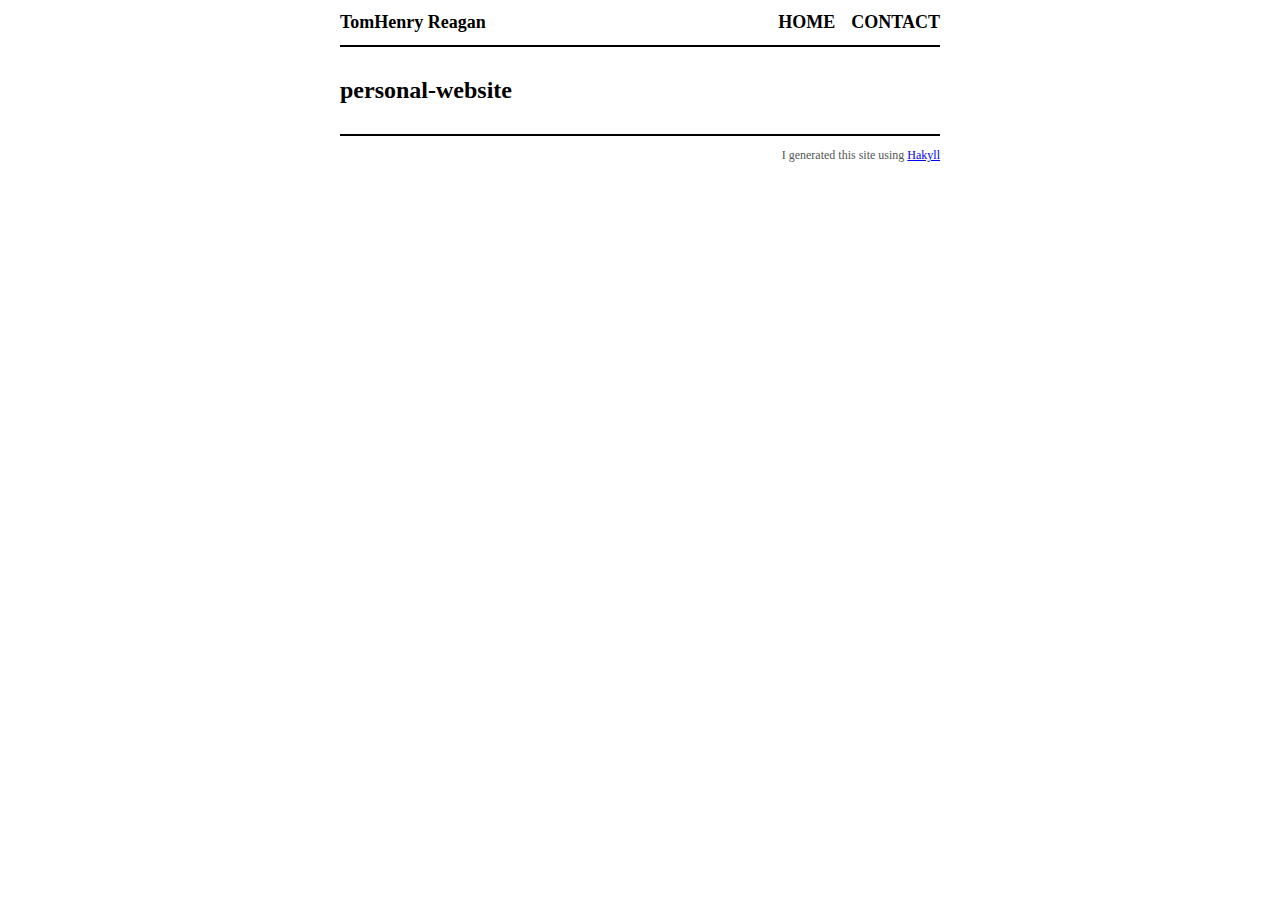
<file: docs/README.html>
<?xml version="1.0" encoding="UTF-8" ?>
<!DOCTYPE html PUBLIC "-//W3C//DTD XHTML 1.0 Strict//EN" "http://www.w3.org/TR/xhtml1/DTD/xhtml1-strict.dtd">
<html xmlns="http://www.w3.org/1999/xhtml" xml:lang="en" lang="en">
    <head>
        <meta http-equiv="Content-Type" content="text/html; charset=UTF-8" />
        <title>TomHenry/README</title>
        <link rel="stylesheet" type="text/css" href="./css/default.css" />
    </head>
    <body>
        <div id="header">
            <div id="logo">
                <a href="./">TomHenry Reagan</a>
            </div>
            <div id="navigation">
                <a href="./index.html">Home</a>
                <a href="./contact.html">Contact</a>
            </div>
        </div>

        <div id="content">
                <!-- <h1>README</h1> -->

            <h1 id="personal-website">personal-website</h1>
        </div>
        <div id="footer">
            I generated this site using 
            <a href="http://jaspervdj.be/hakyll">Hakyll</a>
        </div>
    </body>
</html>
</file>
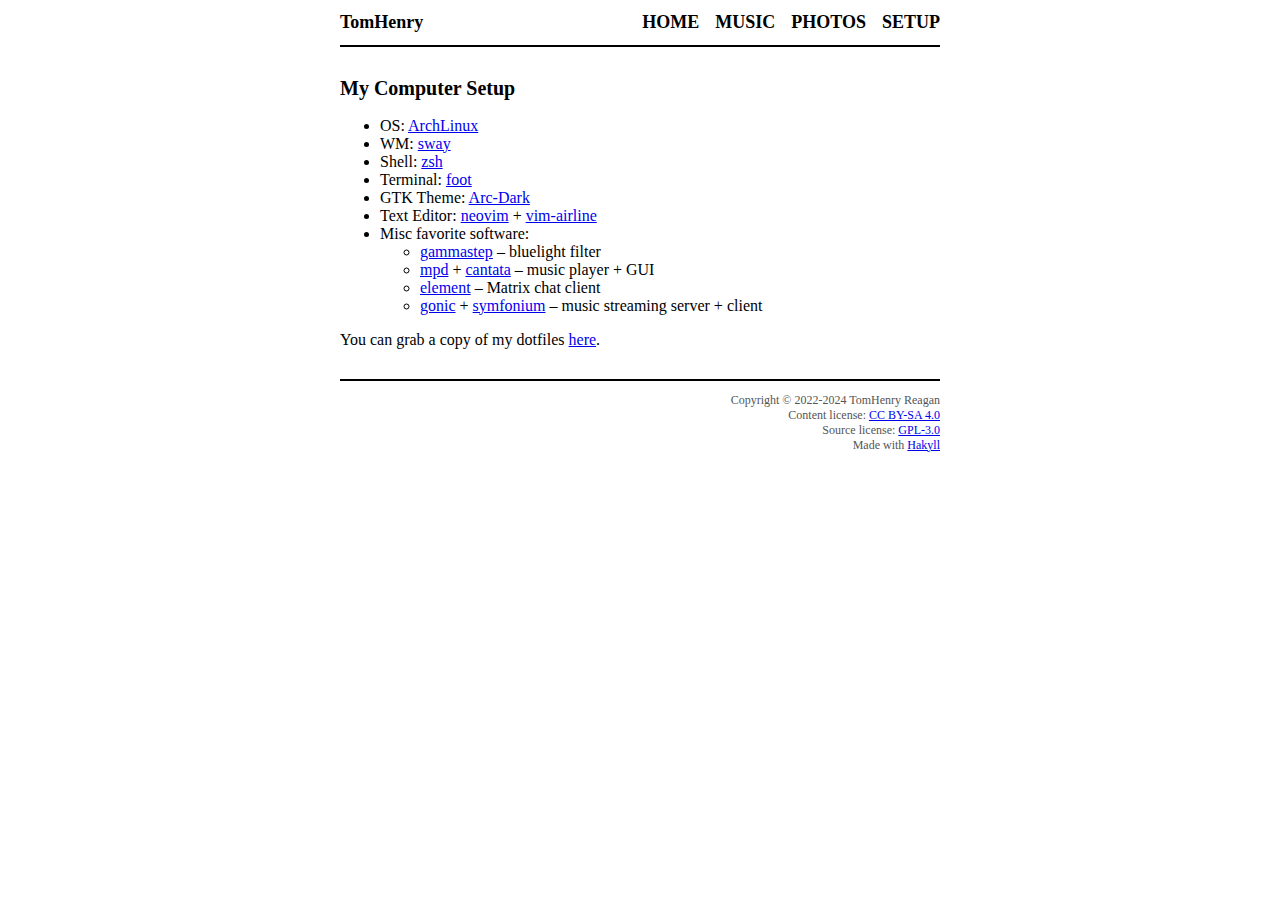
<file: docs/setup.html>
<?xml version="1.0" encoding="UTF-8" ?>
<!DOCTYPE html PUBLIC "-//W3C//DTD XHTML 1.0 Strict//EN" "http://www.w3.org/TR/xhtml1/DTD/xhtml1-strict.dtd">
<html xmlns="http://www.w3.org/1999/xhtml" xml:lang="en" lang="en">
    <head>
        <meta http-equiv="Content-Type" content="text/html; charset=UTF-8" />
        <title>TomHenry/Setup</title>
        <link rel="stylesheet" type="text/css" href="../css/default.css" />
    </head>
    <body>
        <div id="header">
            <div id="logo">
                <a href="../">TomHenry</a>
            </div>
            <div id="navigation">
                <a href="../index.html">Home</a>
                <a href="../music.html">Music</a>
                <a href="../photos.html">Photos</a>
                <a href="../setup.html">Setup</a>
            </div>
        </div>

        <div id="content">
                <!-- <h1>Setup</h1> -->
                <h2 id="my-computer-setup">My Computer Setup</h2>
<ul>
<li>OS: <a href="https://archlinux.org/">ArchLinux</a></li>
<li>WM: <a href="https://swaywm.org/">sway</a></li>
<li>Shell: <a href="https://archlinux.org/packages/extra/x86_64/zsh/">zsh</a></li>
<li>Terminal: <a href="https://archlinux.org/packages/extra/x86_64/zsh/">foot</a></li>
<li>GTK Theme: <a href="https://github.com/horst3180/arc-theme">Arc-Dark</a></li>
<li>Text Editor: <a href="https://neovim.io/">neovim</a> + <a href="https://github.com/vim-airline/vim-airline">vim-airline</a></li>
<li>Misc favorite software:
<ul>
<li><a href="https://archlinux.org/packages/community/x86_64/gammastep/">gammastep</a> – bluelight filter</li>
<li><a href="https://archlinux.org/packages/extra/x86_64/mpd/">mpd</a> + <a href="https://archlinux.org/packages/community/x86_64/cantata/">cantata</a> – music player + GUI</li>
<li><a href="https://element.io/">element</a> – Matrix chat client</li>
<li><a href="https://github.com/sentriz/gonic">gonic</a> + <a href="https://www.symfonium.app/">symfonium</a> – music streaming server + client</li>
</ul></li>
</ul>
<p>You can grab a copy of my dotfiles <a href="https://github.com/tomhenryreagan/dotfiles">here</a>.</p>
        </div>
        <div id="footer">
                Copyright © 2022-2024 TomHenry Reagan<br>
                Content license: <a href="https://creativecommons.org/licenses/by-sa/4.0/">CC BY-SA 4.0</a><br>
                Source license: <a href="https://www.gnu.org/licenses/gpl-3.0.en.html#license-text">GPL-3.0</a><br>
                Made with <a href="http://jaspervdj.be/hakyll">Hakyll</a>
        </div>
    </body>
</html>
</file>
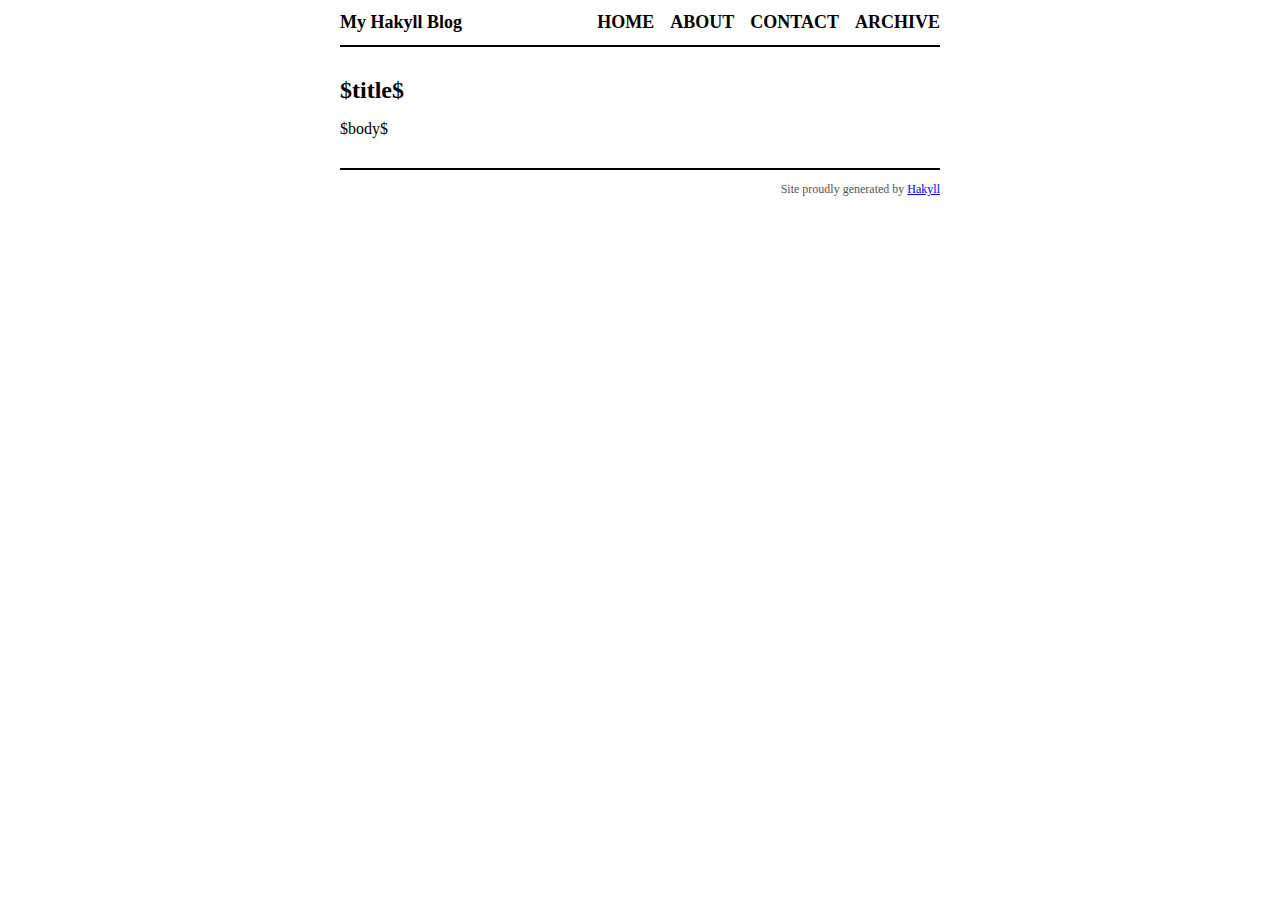
<file: templates/default.html>
<?xml version="1.0" encoding="UTF-8"?>
<!DOCTYPE html PUBLIC "-//W3C//DTD XHTML 1.0 Strict//EN"
"http://www.w3.org/TR/xhtml1/DTD/xhtml1-strict.dtd">
<html xmlns="http://www.w3.org/1999/xhtml" xml:lang="en" lang="en">
    <head>
        <meta http-equiv="Content-Type" content="text/html; charset=UTF-8" />
        <title>My Hakyll Blog - $title$</title>
        <link rel="stylesheet" type="text/css" href="/css/default.css" />
    </head>
    <body>
        <div id="header">
            <div id="logo">
                <a href="/">My Hakyll Blog</a>
            </div>
            <div id="navigation">
                <a href="/">Home</a>
                <a href="/about.html">About</a>
                <a href="/contact.html">Contact</a>
                <a href="/archive.html">Archive</a>
            </div>
        </div>

        <div id="content">
            <h1>$title$</h1>

            $body$
        </div>
        <div id="footer">
            Site proudly generated by
            <a href="http://jaspervdj.be/hakyll">Hakyll</a>
        </div>
    </body>
</html>
</file>
<file: css/default.css>
body {
    color: black;
    font-size: 16px;
    margin: 0px auto 0px auto;
    width: 600px;
}

div#header {
    border-bottom: 2px solid black;
    margin-bottom: 30px;
    padding: 12px 0px 12px 0px;
}

div#logo a {
    color: black;
    float: left;
    font-size: 18px;
    font-weight: bold;
    text-decoration: none;
}

div#header #navigation {
    text-align: right;
}

div#header #navigation a {
    color: black;
    font-size: 18px;
    font-weight: bold;
    margin-left: 12px;
    text-decoration: none;
    text-transform: uppercase;
}

div#footer {
    border-top: solid 2px black;
    color: #555;
    font-size: 12px;
    margin-top: 30px;
    padding: 12px 0px 12px 0px;
    text-align: right;
}

h1 {
    font-size: 24px;
}

h2 {
    font-size: 20px;
}

div.info {
    color: #555;
    font-size: 14px;
    font-style: italic;
}
</file>
<file: docs/css/default.css>
body{color:black;font-size:16px;margin:0px auto 0px auto;width:600px}div#header{border-bottom:2px solid black;margin-bottom:30px;padding:12px 0px 12px 0px}div#logo a{color:black;float:left;font-size:18px;font-weight:bold;text-decoration:none}div#header #navigation{text-align:right}div#header #navigation a{color:black;font-size:18px;font-weight:bold;margin-left:12px;text-decoration:none;text-transform:uppercase}div#footer{border-top:solid 2px black;color:#555;font-size:12px;margin-top:30px;padding:12px 0px 12px 0px;text-align:right}h1{font-size:24px}h2{font-size:20px}div.info{color:#555;font-size:14px;font-style:italic}
</file>
